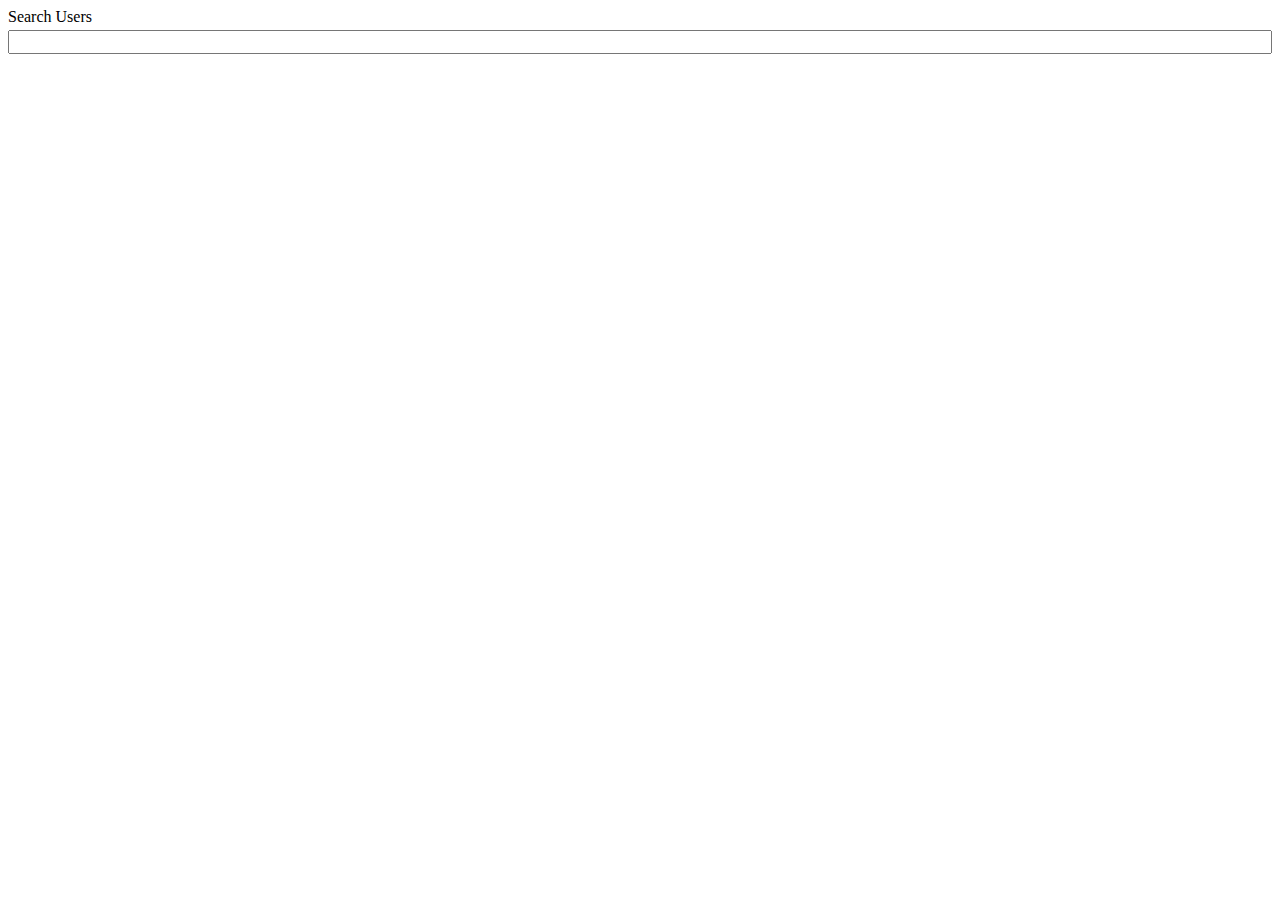
<file: Index.html>
<!DOCTYPE html>
<html lang="en">
<head>
    <meta charset="UTF-8">
    <meta http-equiv="X-UA-Compatible" content="IE=edge">
    <meta name="viewport" content="width=device-width, initial-scale=1.0">
    <link rel="stylesheet" href="style.css">
    <script src="script.js" defer></script>
    <title>Document</title>
</head>
<body>
  <div class="search-wrapper">
    <label for="search">Search Users</label>
    <input type="search" id="search" data-search>
  </div>
  <div class="user-cards" data-user-cards-container=""></div>
  <template data-user-template>
    <div class="card">
        <div class="header" data-header></div>
        <div class="body" data-body></div>

    </div>
  </div>
</body>
</html>
</file>
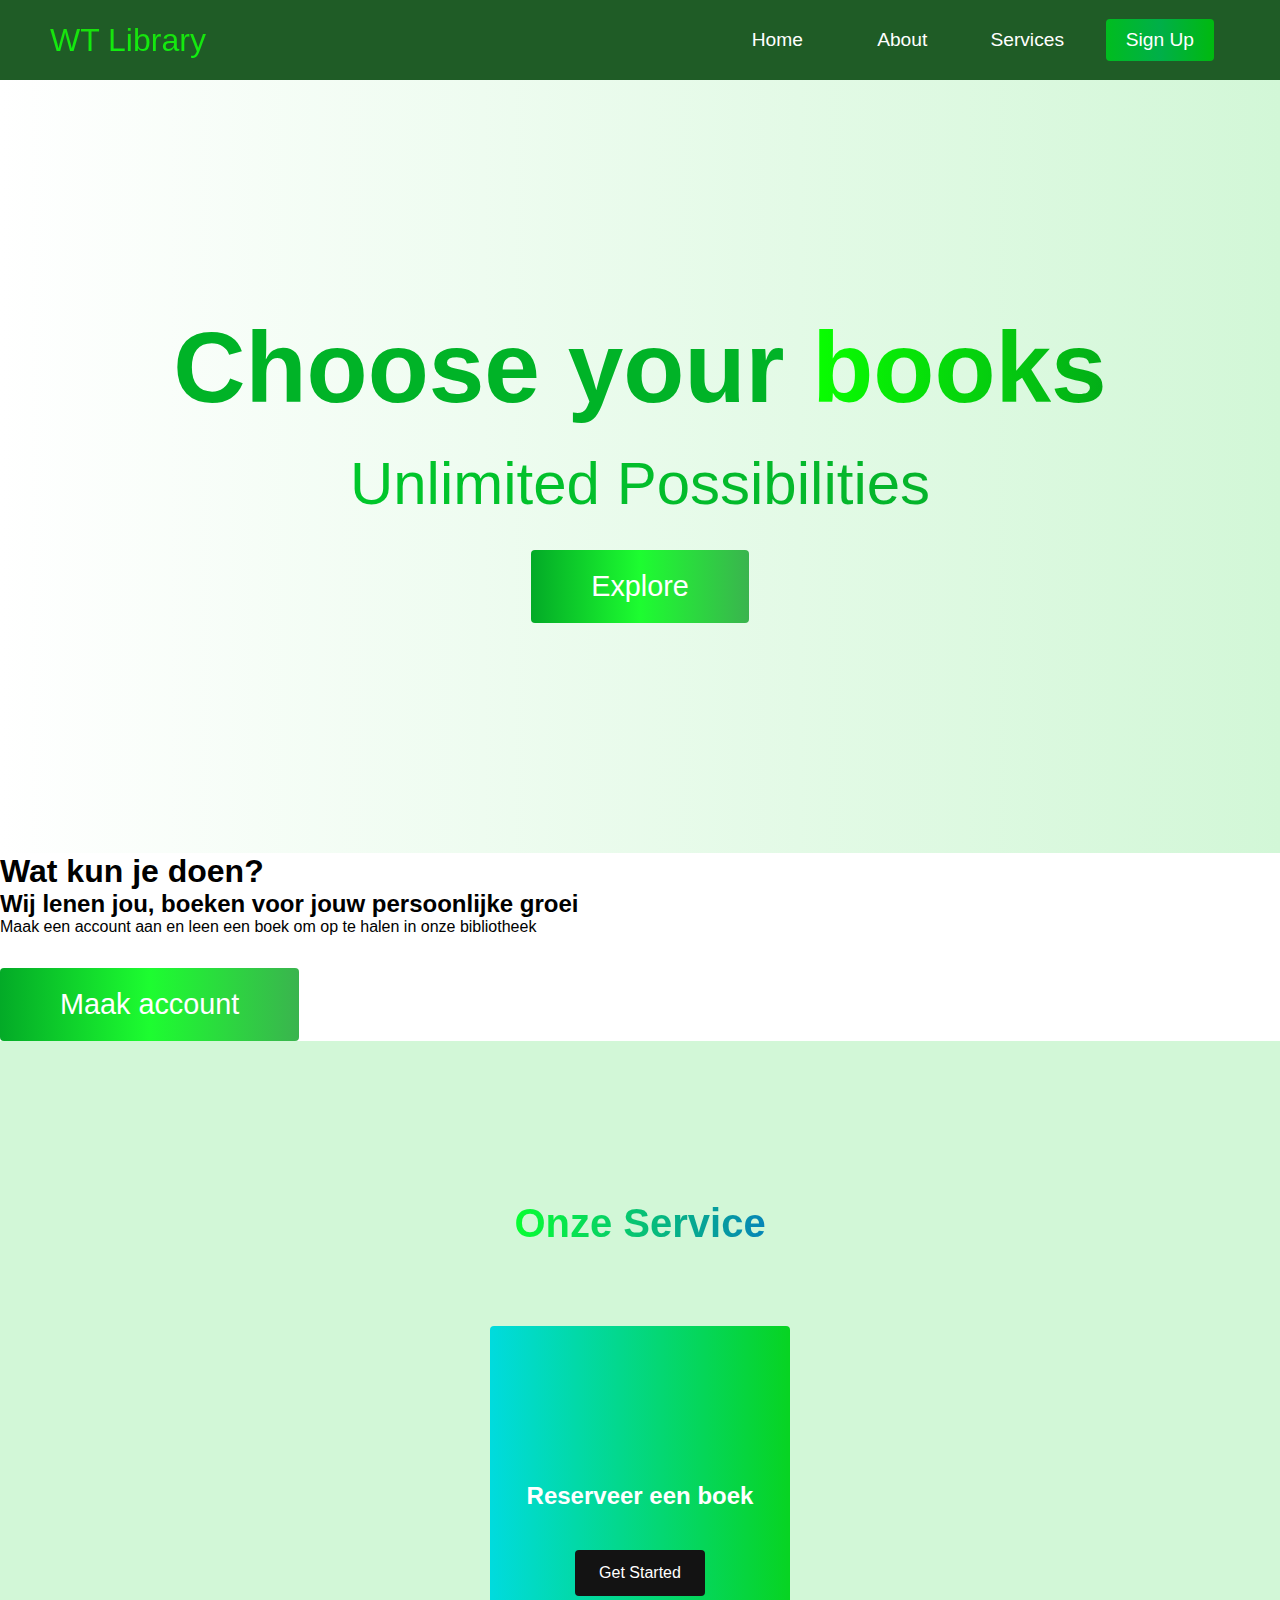
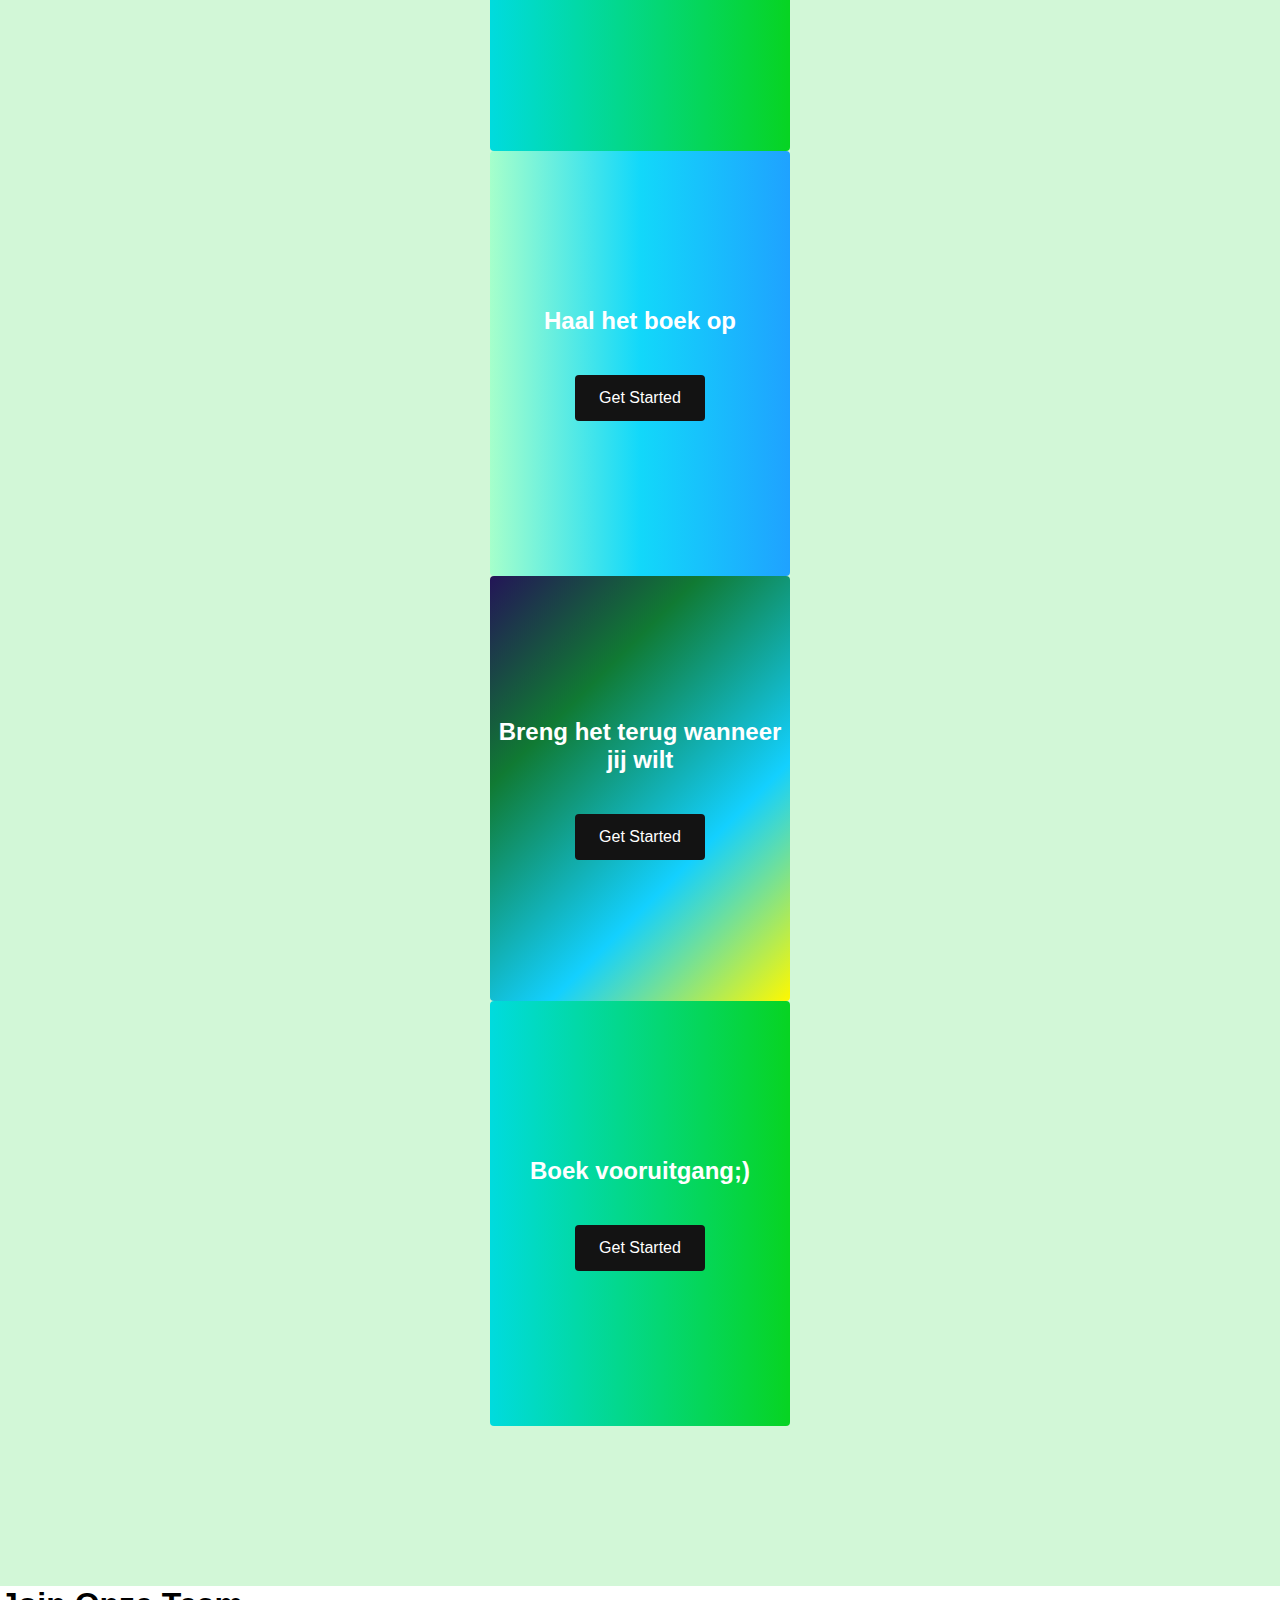
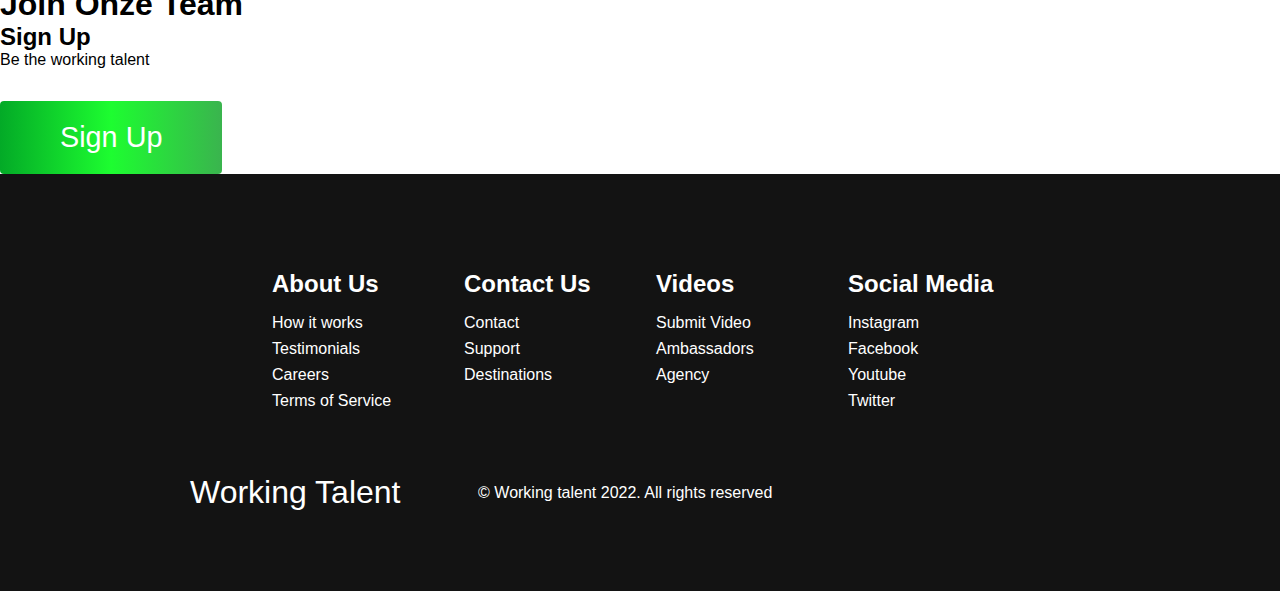
<file: landingpage/index.html>
<!DOCTYPE html>
<html lang="en">
  <head>
    <meta charset="UTF-8" />
    <meta name="viewport" content="width=device-width, initial-scale=1.0" />
    <title>Scroll Website</title>
    <link rel="stylesheet" href="styles.css" />
    <link
      rel="stylesheet"
      href="https://use.fontawesome.com/releases/v5.14.0/css/all.css"
      integrity="sha384-HzLeBuhoNPvSl5KYnjx0BT+WB0QEEqLprO+NBkkk5gbc67FTaL7XIGa2w1L0Xbgc"
      crossorigin="anonymous"
    />
  </head>
  <body>
    <!-- Navbar Section -->
    <nav class="navbar">
      <div class="navbar__container">
        <a href="#home" id="navbar__logo">WT Library</a>
        <div class="navbar__toggle" id="mobile-menu">
          <span class="bar"></span> <span class="bar"></span>
          <span class="bar"></span>
        </div>
        <ul class="navbar__menu">
          <li class="navbar__item">
            <a href="#home" class="navbar__links" id="home-page">Home</a>
          </li>
          <li class="navbar__item">
            <a href="#about" class="navbar__links" id="about-page">About</a>
          </li>
          <li class="navbar__item">
            <a href="#services" class="navbar__links" id="services-page">Services</a>
          </li>
          <li class="navbar__btn">
            <a href="#sign-up" class="button" id="signup">Sign Up</a>
          </li>
        </ul>
      </div>
    </nav>

    <!-- Hero Section -->
    <div class="hero" id="home">
      <div class="hero__container">
        <h1 class="hero__heading">Choose your <span>books</span></h1>
        <p class="hero__description">Unlimited Possibilities</p>
        <button class="main__btn"><a href="#">Explore</a></button>
      </div>
    </div>

    <!-- About Section -->
    <div class="main" id="about">
      <div class="main__container">
        <div class="main__img--container">
          <div class="main__img--card"><i class="fas fa-layer-group"></i></div>
        </div>
        <div class="main__content">
          <h1>Wat kun je doen?</h1>
          <h2>Wij lenen jou, boeken voor jouw persoonlijke groei</h2>
          <p>Maak een account aan en leen een boek om op te halen in onze bibliotheek</p>
          <button class="main__btn"><a href="#">Maak account</a></button>
        </div>
      </div>
    </div>

    <!-- Services Section -->
    <div class="services" id="services">
      <h1>Onze Service</h1>
      <div class="services__wrapper">
        <div class="services__card">
          <h2>Reserveer een boek</h2>
          <p></p>
          <div class="services__btn"><button>Get Started</button></div>
        </div>
        <div class="services__card">
          <h2>Haal het boek op</h2>
          <p></p>
          <div class="services__btn"><button>Get Started</button></div>
        </div>
        <div class="services__card">
          <h2>Breng het terug wanneer jij wilt</h2>
          <p></p>
          <div class="services__btn"><button>Get Started</button></div>
        </div>
        <div class="services__card">
          <h2>Boek vooruitgang;)</h2>
          <p></p>
          <div class="services__btn"><button>Get Started</button></div>
        </div>
      </div>
    </div>

    <!-- Features Section -->
    <div class="main" id="sign-up">
      <div class="main__container">
        <div class="main__content">
          <h1>Join Onze Team</h1>
          <h2>Sign Up </h2>
          <p>Be the working talent</p>
          <button class="main__btn"><a href="#">Sign Up</a></button>
        </div>
        <div class="main__img--container">
          <div class="main__img--card" id="card-2">
            <i class="fas fa-users"></i>
          </div>
        </div>
      </div>
    </div>

    <!-- Footer Section -->
    <div class="footer__container">
      <div class="footer__links">
        <div class="footer__link--wrapper">
          <div class="footer__link--items">
            <h2>About Us</h2>
            <a href="/sign__up">How it works</a> <a href="/">Testimonials</a>
            <a href="/">Careers</a> <a href="/">Terms of Service</a>
          </div>
          <div class="footer__link--items">
            <h2>Contact Us</h2>
            <a href="/">Contact</a> <a href="/">Support</a>
            <a href="/">Destinations</a>
          </div>
        </div>
        <div class="footer__link--wrapper">
          <div class="footer__link--items">
            <h2>Videos</h2>
            <a href="/">Submit Video</a> <a href="/">Ambassadors</a>
            <a href="/">Agency</a>
          </div>
          <div class="footer__link--items">
            <h2>Social Media</h2>
            <a href="/">Instagram</a> <a href="/">Facebook</a>
            <a href="/">Youtube</a> <a href="/">Twitter</a>
          </div>
        </div>
      </div>
      <section class="social__media">
        <div class="social__media--wrap">
          <div class="footer__logo">
            <a href="/" id="footer__logo">Working Talent</a>
          </div>
          <p class="website__rights">© Working talent 2022. All rights reserved</p>
          <div class="social__icons">
            <a href="/" class="social__icon--link" target="_blank"
              ><i class="fab fa-facebook"></i
            ></a>
            <a href="/" class="social__icon--link"
              ><i class="fab fa-instagram"></i
            ></a>
            <a href="/" class="social__icon--link"
              ><i class="fab fa-youtube"></i
            ></a>
            <a href="/" class="social__icon--link"
              ><i class="fab fa-linkedin"></i
            ></a>
            <a href="/" class="social__icon--link"
              ><i class="fab fa-twitter"></i
            ></a>
          </div>
        </div>
      </section>
    </div>

    <script src="app.js"></script>
  </body>
</html>
</file>
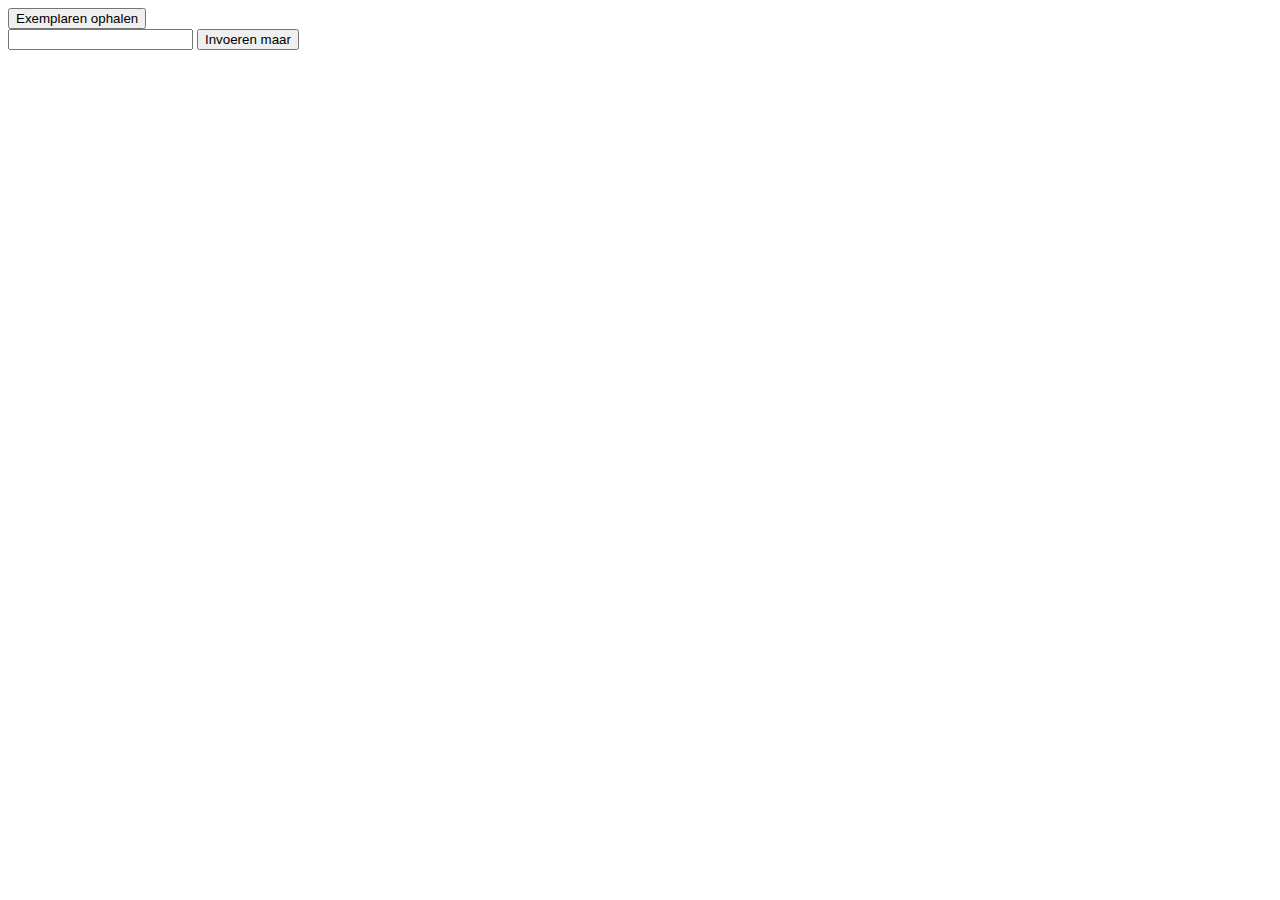
<file: Exemplaar.html>
<!DOCTYPE html>
<html lang="en">
<head>
    <meta charset="UTF-8">
    <meta http-equiv="X-UA-Compatible" content="IE=edge">
    <meta name="viewport" content="width=device-width, initial-scale=1.0">
    <title>Document</title>
    <script>
        function ExemplarenOphalen(){
            fetch("http://localhost:8082/AlleExemplaren")
            .then(a => a.json())
            .then(b => tonenOpScherm(b))
        }
        function tonenOpScherm(lijst){
            for(var x = 0; x < lijst.length; x++){
                document.getElementById("uitkomst").innerHTML += `<h1>${lijst[x].exemplaarNR} - ${lijst[x].wtcode}</h1>`;
            }
        }
        
        function opslaan(){
            var wt = document.getElementById("invoer").value;
            fetch("http://localhost:8082/opslaan/" + wt)
            alert()
        }
    </script>
    <style>
        </style>
</head>
<body>
    <button onclick="ExemplarenOphalen()">Exemplaren ophalen</button>
    <div id="uitkomst"></div>
    

    <input type="text" id="invoer"></input>
    <button onclick="opslaan()">Invoeren maar</button>
</body>
</html>
</file>
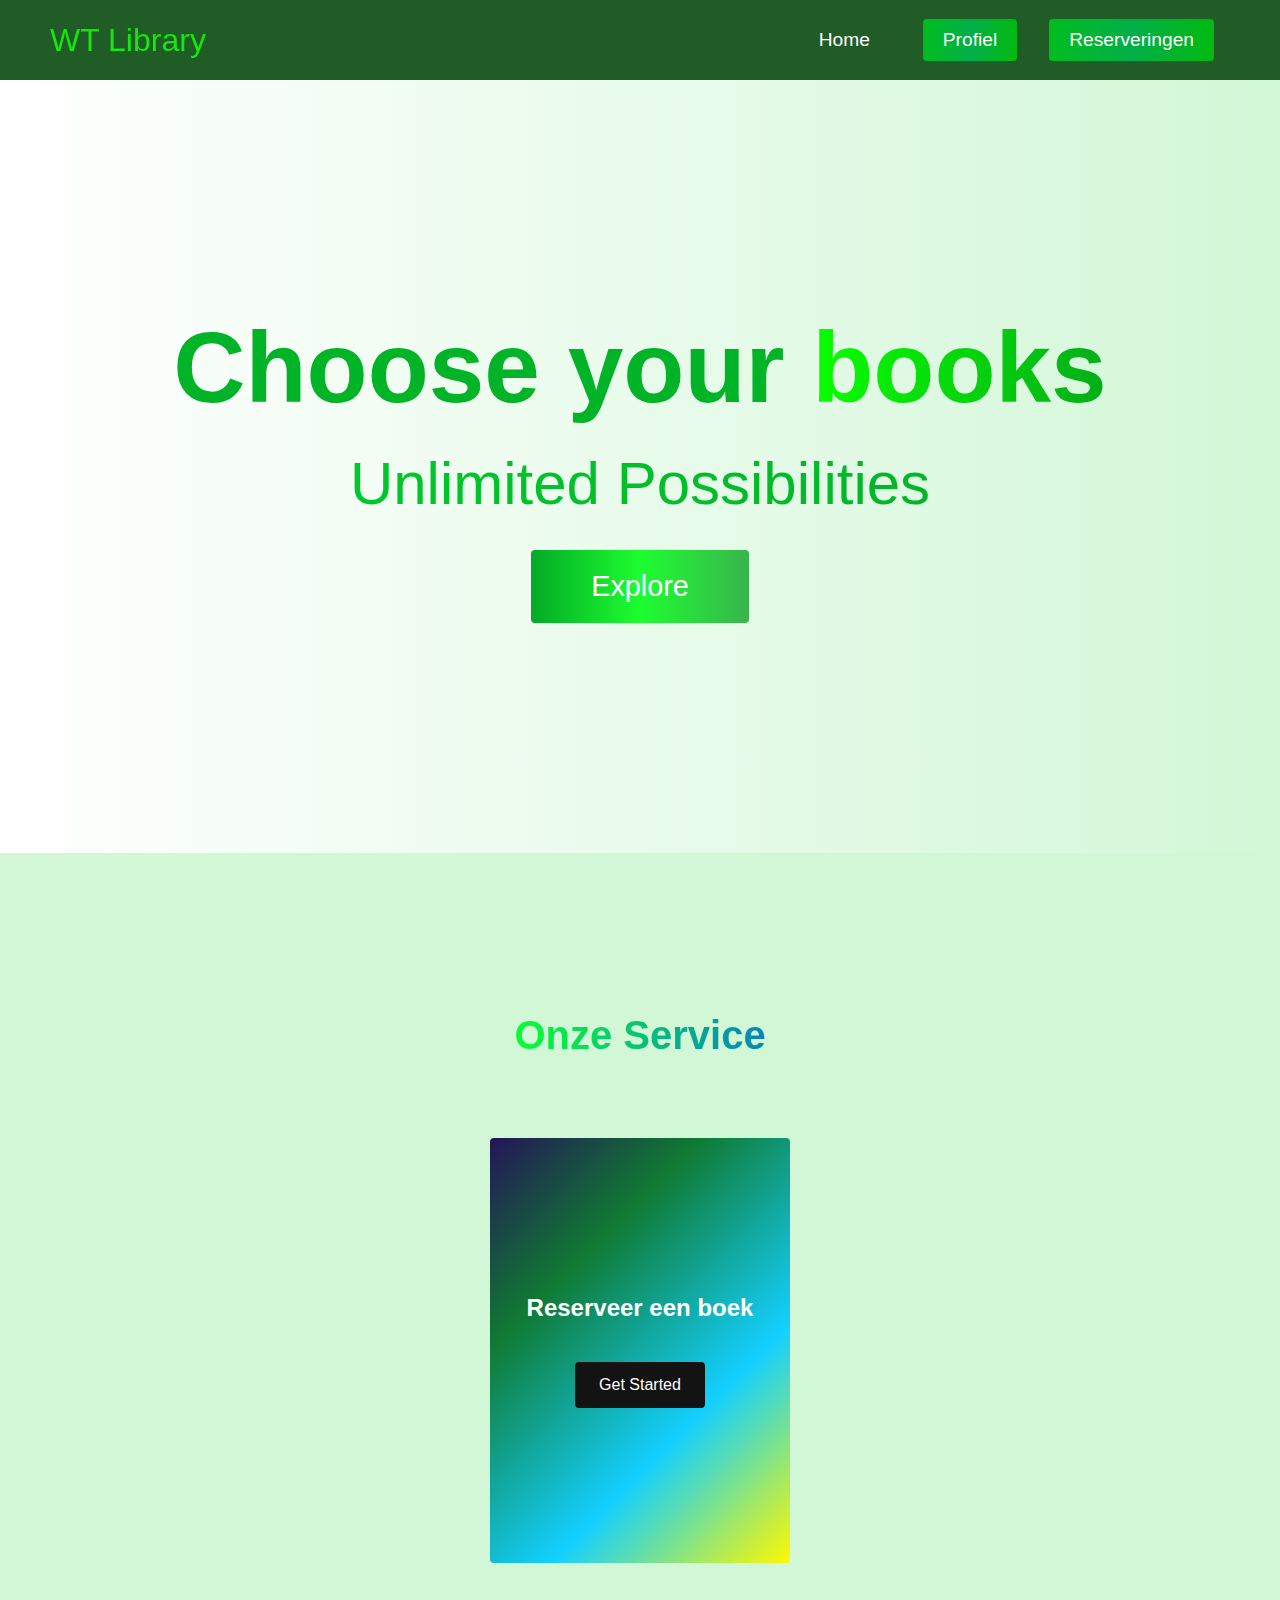
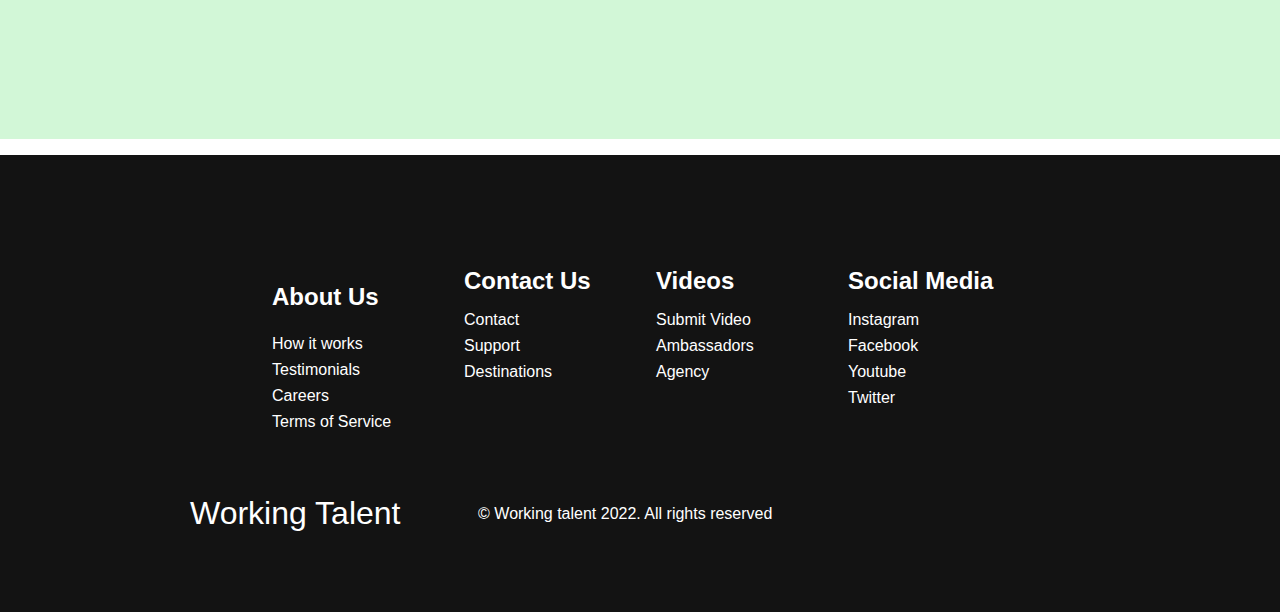
<file: Landingpage.html>
<!DOCTYPE html>
<html lang="en">
  <head>
    <meta charset="UTF-8" />
    <meta name="viewport" content="width=device-width, initial-scale=1.0" />
    <title>Scroll Website</title>
    <link rel="stylesheet" href="landingpage/styles.css" />
    <link
      rel="stylesheet"
      href="https://use.fontawesome.com/releases/v5.14.0/css/all.css"
      integrity="sha384-HzLeBuhoNPvSl5KYnjx0BT+WB0QEEqLprO+NBkkk5gbc67FTaL7XIGa2w1L0Xbgc"
      crossorigin="anonymous"
    />
  </head>
  <body>
    <nav class="navbar">
      <div class="navbar__container">
        <a href="#home" id="navbar__logo">WT Library</a>
        <div class="navbar__toggle" id="mobile-menu">
          <span class="bar"></span> <span class="bar"></span>
          <span class="bar"></span>
        </div>
        <ul class="navbar__menu">
          <li class="navbar__item">
            <a href="Landingpage.html" class="navbar__links" id="home-page">Home</a>
          </li>
          <li class="navbar__btn">
            <a href="Profielpagina.html" class="button" id="profiel-page">Profiel</a>
          </li>
          <li class="navbar__btn">
            <a href="Reservering.html" class="button" id="reservering-page">Reserveringen</a>
          </li>
        </ul>
      </div>
    </nav>

    <div class="hero" id="home">
      <div class="hero__container">
        <h1 class="hero__heading">Choose your <span>books</span></h1>
        <p class="hero__description">Unlimited Possibilities</p>
        <button class="main__btn"><a href="ZoekBoeken.html">Explore</a></button>
      </div>
    </div>

    <div class="services" id="services">
      <h1>Onze Service</h1>
      <a class="services__wrapper">
        <div class="services__card">
          <h2>Reserveer een boek</h2>
          <p></p>
          <!-- <a href="Reservering.html" class="navbar__links" id="home-page">Home</a> -->
          <a class="services__btn" href="ZoekBoeken.html" ><button>Get Started</button></div>
        </div>
      </div>
    </div>

    <div class="footer__container">
      <div class="footer__links">
        <div class="footer__link--wrapper">
          <div class="footer__link--items">
            <h2>About Us</h2>
            <a href="/sign__up">How it works</a> <a href="/">Testimonials</a>
            <a href="/">Careers</a> <a href="/">Terms of Service</a>
          </div>
          <div class="footer__link--items">
            <h2>Contact Us</h2>
            <a href="/">Contact</a> <a href="/">Support</a>
            <a href="/">Destinations</a>
          </div>
        </div>
        <div class="footer__link--wrapper">
          <div class="footer__link--items">
            <h2>Videos</h2>
            <a href="/">Submit Video</a> <a href="/">Ambassadors</a>
            <a href="/">Agency</a>
          </div>
          <div class="footer__link--items">
            <h2>Social Media</h2>
            <a href="/">Instagram</a> <a href="/">Facebook</a>
            <a href="/">Youtube</a> <a href="/">Twitter</a>
          </div>
        </div>
      </div>
      <section class="social__media">
        <div class="social__media--wrap">
          <div class="footer__logo">
            <a href="/" id="footer__logo">Working Talent</a>
          </div>
          <p class="website__rights">© Working talent 2022. All rights reserved</p>
          <div class="social__icons">
            <a href="/" class="social__icon--link" target="_blank"
              ><i class="fab fa-facebook"></i
            ></a>
            <a href="/" class="social__icon--link"
              ><i class="fab fa-instagram"></i
            ></a>
            <a href="/" class="social__icon--link"
              ><i class="fab fa-youtube"></i
            ></a>
            <a href="/" class="social__icon--link"
              ><i class="fab fa-linkedin"></i
            ></a>
            <a href="/" class="social__icon--link"
              ><i class="fab fa-twitter"></i
            ></a>
          </div>
        </div>
      </section>
    </div>

    <script src="landingpage/app.js"></script>
  </body>
</html>
</file>
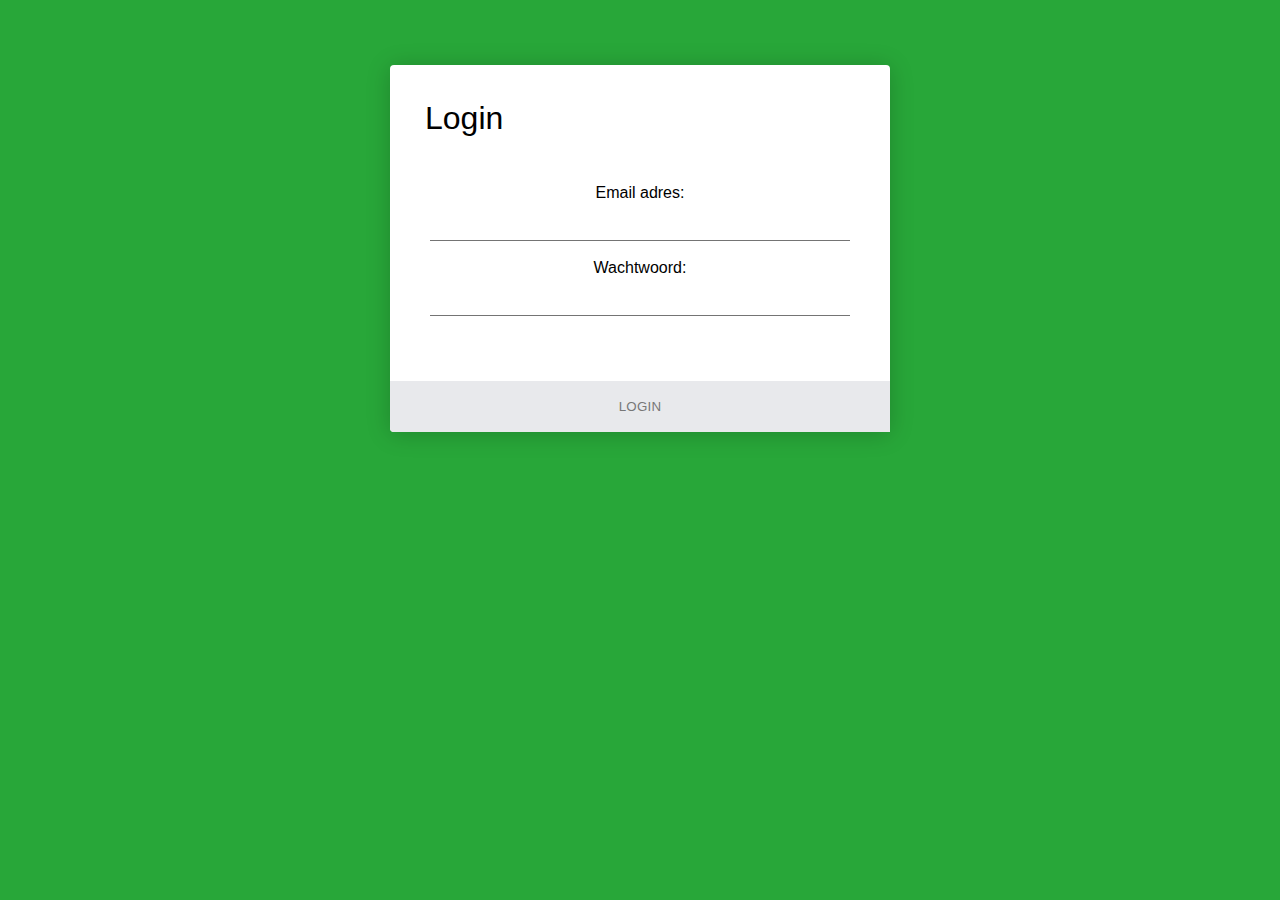
<file: Loginpagina.html>
<!DOCTYPE html>
<html lang="en">

<head>
    <link rel="stylesheet" href="css/loginpagina.css">
    <meta charset="UTF-8">
    <meta http-equiv="X-UA-Compatible" content="IE=edge">
    <meta name="viewport" content="width=device-width, initial-scale=1.0">
    <title>Login pagina</title>
    <script>
        function login() {
            let email = document.getElementById('email').value;
            let password = document.getElementById('password').value;

            let loginDto = {
                email: email,
                password: password
            }

            fetch("http://localhost:8082/login", {
                method: 'POST',
                headers: {
                    'Content-Type': 'application/json'
                },
                body: JSON.stringify(loginDto)
            })
            .then(response => response.json())
            .then(antwoord => {
                // alert(antwoord.success);
                // alert(antwoord.token);

                if (!antwoord.success) {
                    alert('Foute inlog gegevens');
                } else if(antwoord.isAdmin == 1){
                    localStorage.setItem('TOKEN', antwoord.token);
                    window.location.href = 'Admin.html';
                } else{
                    localStorage.setItem('TOKEN', antwoord.token);
                    window.location.href = 'Landingpage.html';
                }
            })
            .catch(error => {
                alert('Er is iets fouts gegaan');
            });
        }
    </script>
</head>

<body>
    <div class="login-wrapper">
        <h1>Login</h1>
        <div class="content">
            <div class="input-field">
        Email adres: <br><input type="text" id="email" name="email" required>
        </br>
        Wachtwoord: <br><input type="password" id="password" name="password" required>
        </div>
            </div>
        <br>
        <div class="action">
        <button onclick="login()" type="button" id="login" value="login">Login</button>
        </div>
    </div>

    
</body>

</html>
</file>
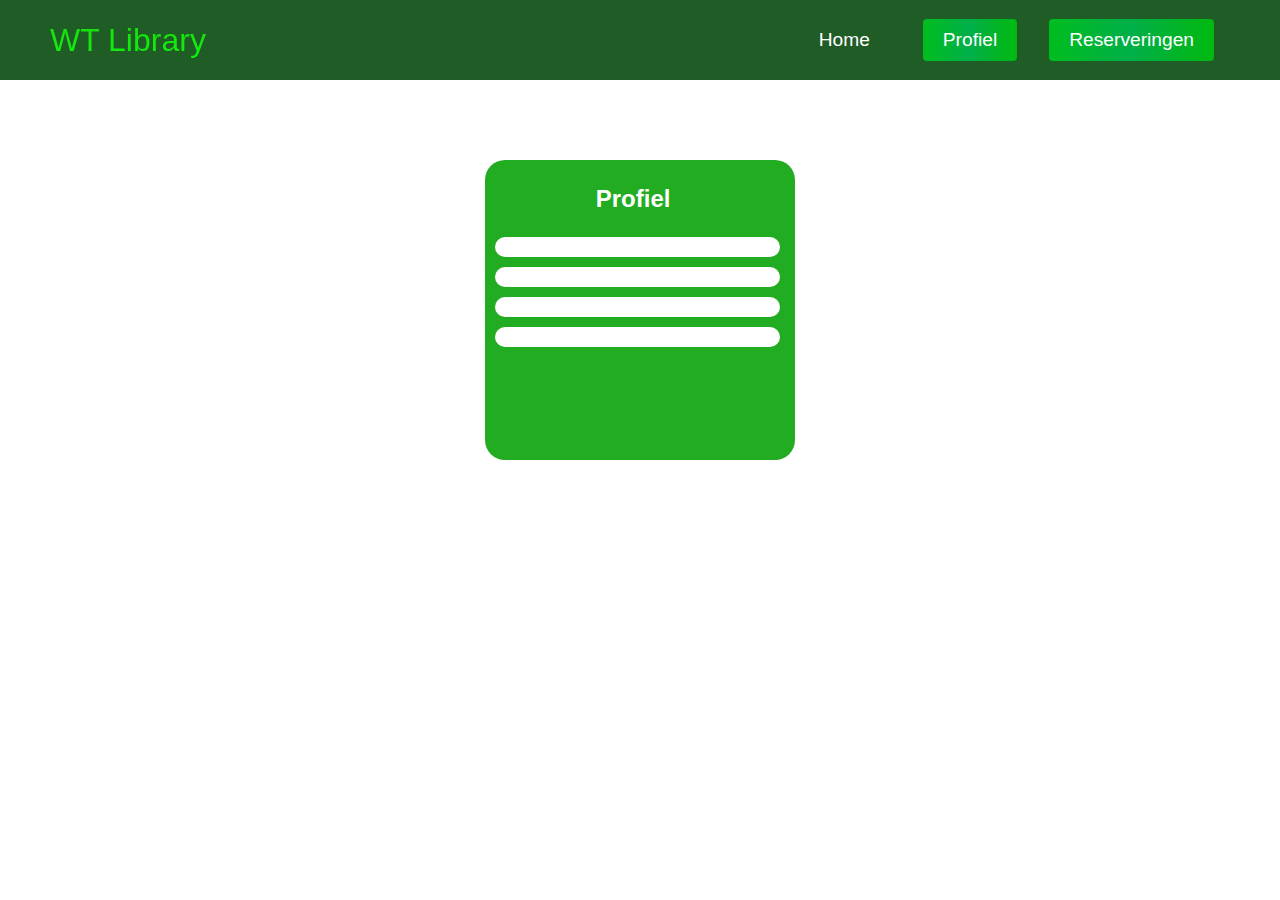
<file: Profielpagina.html>
<!DOCTYPE html>
<html lang="en">
<head>
    <meta charset="UTF-8">
    <meta http-equiv="X-UA-Compatible" content="IE=edge">
    <meta name="viewport" content="width=device-width, initial-scale=1.0">
    <title>Profiel pagina</title>
    <link rel="stylesheet" href="css/profielpagina.css">
</head>
<script>
    function showProfileInfo(){
        let token = localStorage.getItem('TOKEN')
        fetch("http://localhost:8082/profiel", {
                method: 'GET',
                headers: {
                    'Content-Type': 'application/json',
                    'TOKEN' : token
                }
            })
        .then(response => response.json())
        .then((response) =>{
            const r = response;
            document.getElementById('voornaam').innerHTML =  'Voornaam: ' + r.voornaam;
            document.getElementById('achternaam').innerHTML = 'Achternaam: ' + r.achternaam;
            document.getElementById('emailadres').innerHTML = 'Emailadres: ' + r.email;
            document.getElementById('gebruikerID').innerHTML = 'ID: ' + r.id;
        })
    }

    function terugNaarLandingPage() {
        window.location.href = 'Landingpage.html';
    }
</script>
<body onload="showProfileInfo()">
    <nav class="navbar">
        <div class="navbar__container">
          <a href="Landingpage.html" id="navbar__logo">WT Library</a>
          <div class="navbar__toggle" id="mobile-menu">
            <span class="bar"></span> <span class="bar"></span>
            <span class="bar"></span>
          </div>
          <ul class="navbar__menu">
            <li class="navbar__item">
              <a href="Landingpage.html" class="navbar__links" id="home-page">Home</a>
            </li>
            <li class="navbar__btn">
              <a href="Profielpagina.html" class="button" id="profiel-page">Profiel</a>
            </li>
            <li class="navbar__btn">
              <a href="Reservering.html" class="button" id="reservering-page">Reserveringen</a>
            </li>
          </ul>
        </div>
      </nav>
    <div class="container">
    <h2>Profiel</h2>
    <div class="box">
        <p id="voornaam"></p>
        <p id="achternaam"></p>
        <p id="emailadres"></p>
        <p id="gebruikerID"></p>
    </div>
    </div>
</body>
</html>
</file>
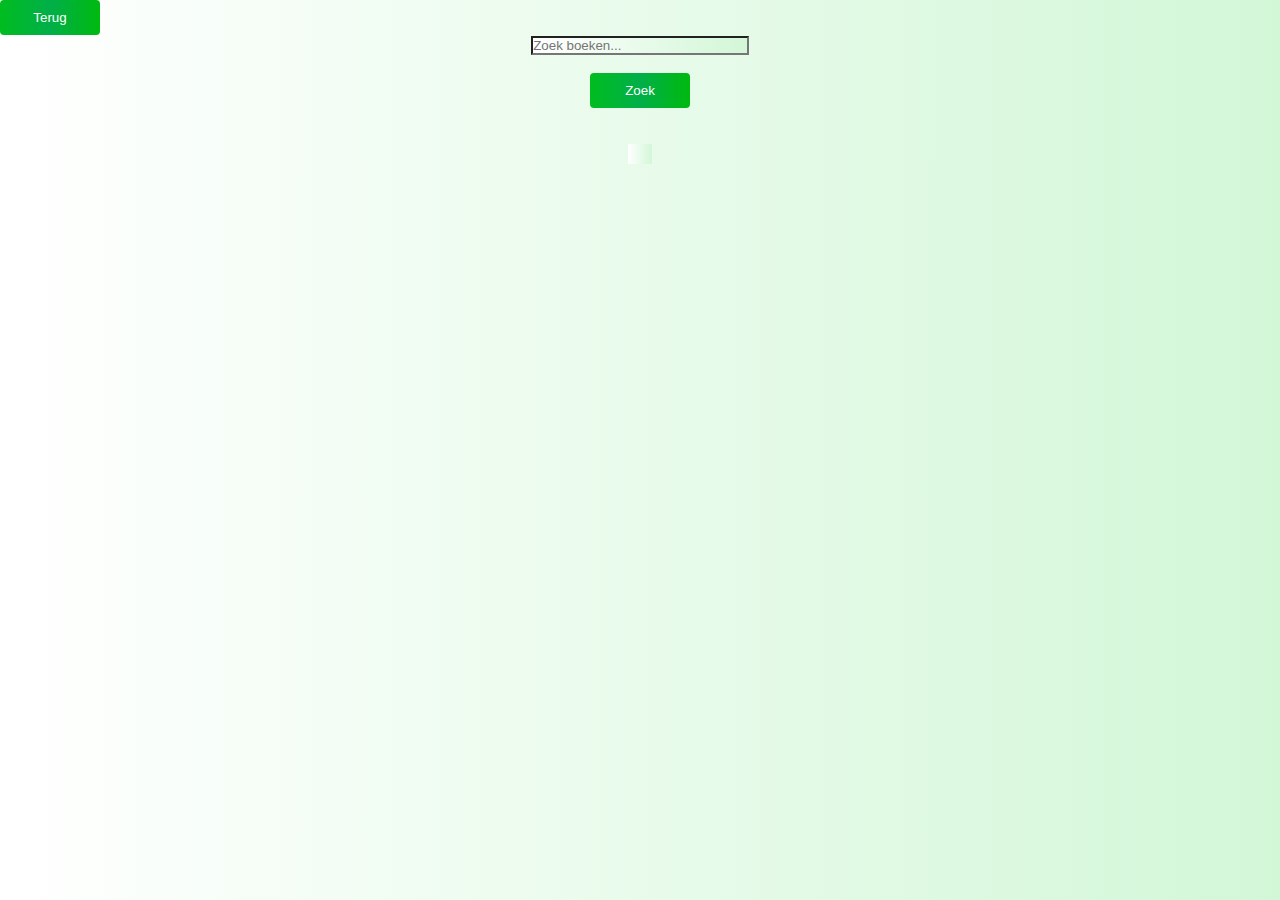
<file: ZoekBoeken.html>
<!DOCTYPE html>
<html lang="en">
<head>
    <meta charset="UTF-8">
    <meta http-equiv="X-UA-Compatible" content="IE=edge">
    <meta name="viewport" content="width=device-width, initial-scale=1.0">
    <title>Document</title>
    <style>

        * {
          margin: 0;
          padding: 0;
          box-sizing: border-box;
          -webkit-font-smoothing: antialiased;
          background: #000000;
          background: linear-gradient(to right, #ffffff, #d2f7d7);
          color: #009926;
          font-family: 'Kumbh Sans', sans-serif;
          color: #fff;
        }

        .button {
          display: flex;
          justify-content: center;
          align-items: center;
          text-decoration: none;
          padding: 10px 20px;
          height: 100%;
          width: 100px;
          border: none;
          outline: none;
          border-radius: 4px;
          background: #009926;
          background: -webkit-linear-gradient(to right, #018d4b, #00e031, #006d36);
          background: linear-gradient(to right, #00bd1f, #00af49, #00b90f);
          margin: 0 auto;
          cursor: pointer;
        }

        #search-container {
            color: white;
            text-align: center;
            align-items: center;
        }

        #table-container {
            display: flex;
            margin-left: auto;
            margin-right: auto;
            justify-content: center;
            align-items: center;
            width: 100%;
        }

        th, td {
            width: 200px;
        }

        table, th, td {
            text-align: center;
            color: white;
            padding: 10px;
        }

        table {
            margin: 0 auto;
            width: auto;
        }

    </style>

    <script>

        function ZoekBoek(){
            var zoekInvoer = document.getElementById("ZoekVeld").value;
            fetch("http://localhost:8082/zoekFunctie/" + zoekInvoer)
            .then(a => a.json())
            .then(b => {
                console.log(b);
                if (document.getElementById("zoekResultatenTabel").innerHTML.trim !== ``) {
                    document.getElementById("zoekResultatenTabel").innerHTML = ``;
                }
                if (b.length == 0) {
                    document.getElementById("zoekResultatenTabel").innerHTML += `Geen resultaten.`;
                }
                else {
                    document.getElementById("zoekResultatenTabel").innerHTML += `<tr> <th><h3>Titel</h3></th> <th><h3>Auteur</h3></th> <th><h3>ISBN</h3/th> <th></th> </tr>`;
                    for (var x = 0; x < b.length; x++) {
                        document.getElementById("zoekResultatenTabel").innerHTML += `<tr> <td>${b[x].naam}</td> <td>${b[x].auteur}</td> <td id="isbn${x}">${b[x].isbn}</td> <td><button type="button" onclick="nieuweReservering(${x})" class="button">Reserveer</button></td> </tr>`;
                    }
                }

            })
        }

        function nieuweReservering(x){
            let q = "isbn" + x;
            let isbn = document.getElementById(q).innerHTML;
            let token = localStorage.getItem('TOKEN')
            
            let nieuweReserveringDto = {
                isbn: isbn,
                token: token
            }

            fetch("http://localhost:8082/nieuwereservering", {
                method: 'POST',
                headers: {
                    'Content-Type': 'application/json'
                },
                body: JSON.stringify(nieuweReserveringDto)
            })
            .then(a => a.json())
            .then(b => {
                if (b){
                    alert('Reservering opgeslagen.');
                } else if (!b){
                    alert('Deze titel heb je al gereserveerd.');
                }
            })
        }
    
        function terugNaarLandingPage() {
            window.location.href = 'Landingpage.html';
        }

    </script>
</head>
<body>
</body>
    <button onclick="terugNaarLandingPage()" class="button" style="float: left">Terug</button>
    <br>
    <br>
    <div id="search-container">
        <input type="text" placeholder="Zoek boeken..." name="search" id="ZoekVeld" style="background-color: white; width: 17%; color: black"> 
        <br>
        <br>
        <button type="button" onclick="ZoekBoek()" class="button">Zoek</button>
    </div>
    <br>
    <br>
    <div id="table-container">
        <table id="zoekResultatenTabel">
        </table>
    </div>
</html>
</file>
<file: style.css>
.search-wrapper {
    display: flex;
    flex-direction: column;
    gap: .25rem;
}

input {
    font-size: 1rem;
}

.user-cards {
    display: grid;
    grid-template-columns: repeat(auto-fill, minmax(150px, 1fr));
    gap: .25rem;
    margin-top: 1rem;
}

.card {
    border: 1px solid black;
    background-color: white;
    padding: .5rem;
}

.card > .header {
    margin-bottom: .25rem;
}

.card > body {
    font-size: .8rem;
    color: #777;
}

.hide {
    display: none;
}
</file>
<file: landingpage/styles.css>
a {
  text-decoration: none;
  outline: none;
}

* {
  box-sizing: border-box;
  margin: 0;
  padding: 0;
  font-family: 'Ubuntu', sans-serif;
  scroll-behavior: smooth;
}

.navbar {
  background: #1f5c26;
  height: 80px;
  display: flex;
  justify-content: center;
  align-items: center;
  font-size: 1.2rem;
  position: sticky;
  top: 0;
  z-index: 999;
}

.navbar__container {
  display: flex;
  justify-content: space-between;
  height: 80px;
  z-index: 1;
  width: 100%;
  max-width: 1300px;
  margin: 0 auto;
  padding: 0 50px;
}

#navbar__logo {
  background-color: #46dd00;
  background-image: linear-gradient(to top, #08ff14 0%, #00c01080 100%);
  background-size: 100%;
  -webkit-background-clip: text;
  -moz-background-clip: text;
  -webkit-text-fill-color: transparent;
  -moz-text-fill-color: transparent;
  display: flex;
  align-items: center;
  cursor: pointer;
  text-decoration: none;
  font-size: 2rem;
}

.navbar__menu {
  display: flex;
  align-items: center;
  list-style: none;
}

.navbar__item {
  height: 80px;
}

.navbar__links {
  color: #fff;
  display: flex;
  align-items: center;
  justify-content: center;
  width: 125px;
  text-decoration: none;
  height: 100%;
  transition: all 0.3s ease;
}

.navbar__btn {
  display: flex;
  justify-content: center;
  align-items: center;
  padding: 0 1rem;
  width: 100%;
}

.button {
  display: flex;
  justify-content: center;
  align-items: center;
  text-decoration: none;
  padding: 10px 20px;
  height: 100%;
  width: 100%;
  border: none;
  outline: none;
  border-radius: 4px;
  background: #009926;
  background: -webkit-linear-gradient(to right, #018d4b, #00e031, #006d36);
  background: linear-gradient(to right, #00bd1f, #00af49, #00b90f);
  color: #fff;
  transition: all 0.3s ease;
}

.navbar__links:hover {
  color: #01a50a;
  transition: all 0.3s ease;
}

@media screen and (max-width: 960px) {
  .navbar__container {
    display: flex;
    justify-content: space-between;
    height: 80px;
    z-index: 1;
    width: 100%;
    max-width: 1300px;
    padding: 0;
  }
    
  .navbar__menu {
    display: grid;
    grid-template-columns: auto;
    margin: 0;
    width: 100%;
    position: absolute;
    top: -1000px;
    opacity: 1;
    transition: all 0.5s ease;
    z-index: -1;
  }

  .navbar__menu.active {
    background: #131313;
    top: 100%;
    opacity: 1;
    transition: all 0.5s ease;
    z-index: 99;
    height: 60vh;
    font-size: 1.6rem;
  }

  #navbar__logo {
    padding-left: 25px;
  }

  .navbar__toggle .bar {
    width: 25px;
    height: 3px;
    margin: 5px auto;
    transition: all 0.3s ease-in-out;
    background: #fff;
  }

  .navbar__item {
    width: 100%;
  }

  .navbar__links {
    text-align: center;
    padding: 2rem;
    width: 100%;
    display: table;
  }

  .navbar__btn {
    padding-bottom: 2rem;
  }

  .button {
    display: flex;
    justify-content: center;
    align-items: center;
    width: 80%;
    height: 80px;
    margin: 0;
  }

  #mobile-menu {
    position: absolute;
    top: 20%;
    right: 5%;
    transform: translate(5%, 20%);
  }

  .navbar__toggle .bar {
    display: block;
    cursor: pointer;
  }

  #mobile-menu.is-active .bar:nth-child(2) {
    opacity: 0;
  }


  #mobile-menu.is-active .bar:nth-child(3) {
    transform: translateY(-8px) rotate(-45deg);
  }
}

/* Hero Section */
.hero {
  background: #000000;
  background: linear-gradient(to right, #ffffff, #d2f7d7);
  padding: 200px 0;
}

.hero__container {
  display: flex;
  flex-direction: column;
  justify-content: center;
  align-items: center;
  max-width: 1200px;
  margin: 0 auto;
  height: 90%;
  text-align: center;
  padding: 30px;
}

.hero__heading {
  font-size: 100px;
  margin-bottom: 24px;
  color: #00b327;
}

.hero__heading span {
  background: #00b327; /* fallback for old browsers */
  background: -webkit-linear-gradient(
    to right,
    #18cc00,
    #00c230
  ); /* Chrome 10-25, Safari 5.1-6 */
  background: linear-gradient(
    to right,
    #09ff00,
    #02ad18
  ); /* W3C, IE 10+/ Edge, Firefox 16+, Chrome 26+, Opera 12+, Safari 7+ */
  background-size: 100%;
  -webkit-background-clip: text;
  -moz-background-clip: text;
  -webkit-text-fill-color: transparent;
  -mo-text-fill-color: transparent;
}

.hero__description {
  font-size: 60px;
  background: #22ff3f; /* fallback for old browsers */
  background: -webkit-linear-gradient(
    to right,
    #02bb21,
    #03bd0d
  ); /* Chrome 10-25, Safari 5.1-6 */
  background: linear-gradient(
    to right,
    #00c72b,
    #05b42b
  ); /* W3C, IE 10+/ Edge, Firefox 16+, Chrome 26+, Opera 12+, Safari 7+ */
  background-size: 100%;
  -webkit-background-clip: text;
  -moz-background-clip: text;
  -webkit-text-fill-color: transparent;
  -moz-text-fill-color: transparent;
}

@media screen and (max-width: 768px) {
  .hero__heading {
    font-size: 60px;
  }

  .hero__description {
    font-size: 40px;
  }
}

/* About Section */

  background: linear-gradient(
    to right,
    #2cffff,
    #0169ad
  ); 
  background-size: 100%;
  -webkit-background-clip: text;
  -moz-background-clip: text;
  -webkit-text-fill-color: transparent;
  -moz-text-fill-color: transparent;
}

.main__content p {
  margin-top: 1rem;
  font-size: 2rem;
  font-weight: 700;
}

.main__btn {
  font-size: 1.8rem;
  background: #61b43a;
  background: -webkit-linear-gradient(to right, #64fc45, #25b908, #08af32);
  background: linear-gradient(to right, #03aa27, #1dfd30, #3ab44e);
  padding: 20px 60px;
  border: none;
  border-radius: 4px;
  margin-top: 2rem;
  cursor: pointer;
  position: relative;
  transition: all 0.35s;
  outline: none;
}

.main__btn a {
  position: relative;
  z-index: 2;
  color: #fff;
  text-decoration: none;
}

.main__btn:after {
  position: absolute;
  content: '';
  top: 0;
  left: 0;
  width: 0;
  height: 100%;
  background: #00dbde;
  transition: all 0.35s;
  border-radius: 4px;
}



.main__btn:hover:after {
  width: 100%;
}

.main__img--container {
  text-align: center;
}



.fa-layer-group,
.fa-users {
  font-size: 14rem;
}

#card-2 {
  background: #ff512f;
  background: -webkit-linear-gradient(to right, #16b831, #2fc4ff);
  background: linear-gradient(to right, #24dd2d, #2fceff);
}

/* Mobile Responsive */
@media screen and (max-width: 1100px) {
  .main__container {
    display: grid;
    grid-template-columns: 1fr;
    align-items: center;
    justify-content: center;
    width: 100%;
    margin: 0 auto;
    height: 90%;
  }

  .main__img--container {
    display: flex;
    justify-content: center;
  }

  .main__img--card {
    height: 425px;
    width: 425px;
  }

  .main__content {
    text-align: center;
    margin-bottom: 4rem;
  }

  .main__content h1 {
    font-size: 2.5rem;
    margin-top: 2rem;
  }

  .main__content h2 {
    font-size: 3rem;
  }

  .main__content p {
    margin-top: 1rem;
    font-size: 1.5rem;
  }
}

@media screen and (max-width: 480px) {
  .main__img--card {
    width: 250px;
    height: 250px;
  }

  .fa-users,
  .fa-layer-group {
    font-size: 4rem;
  }

  .main__content h1 {
    font-size: 2rem;
    margin-top: 3rem;
  }
  .main__content h2 {
    font-size: 2rem;
  }

  .main__content p {
    margin-top: 2rem;
  }

  .main__btn {
    padding: 12px 36px;
    margin: 2.5rem 0;
  }
}

/* Services Section */
.services {
  background: #d2f7d7;
  display: flex;
  flex-direction: column;
  justify-content: center;
  align-items: center;
  height: 100%;
  padding: 10rem 0;
}

.services h1 {
  background-color: #ff8177;
  background-image: linear-gradient(to right, #08ff31 0%, #0685b8 100%);
  background-size: 100%;
  -webkit-background-clip: text;
  -moz-background-clip: text;
  -webkit-text-fill-color: transparent;
  -moz-text-fill-color: transparent;
  margin-bottom: 5rem;
  font-size: 2.5rem;
}

/* .services__wrapper {
  display: grid;
  grid-template-columns: 1fr 1fr 1fr 1fr;
  grid-template-rows: 1fr;
} */

.services__card {
  position: center;
  height: 425px;
  width: 300px;
  border-radius: 4px;
  display: flex;
  flex-direction: column;
  justify-content: center;
  color: #fff;
  background-image: linear-gradient(to right, #00dbde 0%, #07d422 100%);
  transition: 0.3s ease-in;
}

.services__card:nth-child(2) {
  background: #1fa2ff; /* fallback for old browsers */
  background: -webkit-linear-gradient(
    to right,
    #a6ffcb,
    #12d8fa,
    #1fa2ff
  ); /* Chrome 10-25, Safari 5.1-6 */
  background: linear-gradient(
    to right,
    #a6ffcb,
    #12d8fa,
    #1fa2ff
  ); /* W3C, IE 10+/ Edge, Firefox 16+, Chrome 26+, Opera 12+, Safari 7+ */
}

.services__card:nth-child(3) {
  background-image: linear-gradient(
    -225deg,
    #231557 0%,
    #107a33 29%,
    #13d0ff 67%,
    #fff800 100%
  );
}

.services__card h2 {
  text-align: center;
}

.services__card p {
  text-align: center;
  margin-top: 24px;
  font-size: 20px;
}

.services__btn {
  display: flex;
  justify-content: center;
  margin-top: 16px;
}

.services__card button {
  color: #fff;
  padding: 14px 24px;
  border: none;
  outline: none;
  border-radius: 4px;
  background: #131313;
  font-size: 1rem;
}

.services__card button:hover {
  cursor: pointer;
}

.services__card:hover {
  transform: scale(1.075);
  transition: 0.3s ease-in;
  cursor: pointer;
}

@media screen and (max-width: 1300px) {
  .services__wrapper {
    grid-template-columns: 1fr 1fr;
  }
}

@media screen and (max-width: 768px) {
  .services__wrapper {
    grid-template-columns: 1fr;
  }
}

/* Footer CSS */
.footer__container {
  background-color: #131313;
  padding: 5rem 0;
  display: flex;
  flex-direction: column;
  justify-content: center;
  align-items: center;
}

#footer__logo {
  color: #fff;
  display: flex;
  align-items: center;
  cursor: pointer;
  text-decoration: none;
  font-size: 2rem;
}

.footer__links {
  width: 100%;
  max-width: 1000px;
  display: flex;
  justify-content: center;
}

.footer__link--wrapper {
  display: flex;
}

.footer__link--items {
  display: flex;
  flex-direction: column;
  align-items: flex-start;
  margin: 16px;
  text-align: left;
  width: 160px;
  box-sizing: border-box;
}

.footer__link--items h2 {
  margin-bottom: 16px;
  color: #fff;
}

.footer__link--items a {
  color: #fff;
  text-decoration: none;
  margin-bottom: 0.5rem;
  transition: 0.3 ease-out;
}

.footer__link--items a:hover {
  color: #e9e9e9;
  transition: 0.3 ease-out;
}

.social__icon--link {
  color: #fff;
  font-size: 24px;
}

.social__media {
  max-width: 1000px;
  width: 100%;
}

.social__media--wrap {
  display: flex;
  justify-content: space-between;
  align-items: center;
  width: 90%;
  max-width: 1000px;
  margin: 40px auto 0 auto;
}

.social__icons {
  display: flex;
  justify-content: space-between;
  align-items: center;
  width: 240px;
}

.website__rights {
  color: #fff;
}

@media screen and (max-width: 820px) {
  .footer__links {
    padding-top: 2rem;
  }

  #footer__logo {
    margin-bottom: 2rem;
  }

  .website__rights {
    margin-bottom: 2rem;
  }

  .footer__link--wrapper {
    flex-direction: column;
  }

  .social__media--wrap {
    flex-direction: column;
  }
}

@media screen and (max-width: 480px) {
  .footer__link--items {
    margin: 0;
    padding: 10px;
    width: 100%;
  }
}
</file>
<file: css/loginpagina.css>
* {
    margin: 0;
    padding: 0;
    box-sizing: border-box;
    -webkit-font-smoothing: antialiased;
}

body {
    background: #28a739;
    font-family: 'Ubuntu', sans-serif;
}

.login-wrapper { 
    background: #fff;
    width: 500px;
    margin: 65px auto;
    display: -webkit-box;
    display: flex;
    -webkit-box-orient: vertical;
    -webkit-box-direction: normal;
    flex-direction: column;
    border-radius: 4px;
    box-shadow: 0 2px 25px rgba(0, 0, 0, 0.2);
}

.login-wrapper h1 {
    padding: 35px 35px 0 35px;
    font-weight: 300;
}

.login-wrapper .content {
    padding: 35px;
    text-align: center;
  }

.login-wrapper .input-field{
    padding: 12px 5px;
}

.login-wrapper .input-field input {
    font-size: 16px;
    display: block;
    font-family: 'Rubik', sans-serif;
    width: 100%;
    padding: 10px 1px;
    border: 0;
    border-bottom: 1px solid #747474;
    outline: none;
    -webkit-transition: all .2s;
    transition: all .2s;
}

.login-wrapper .input-field input::-webkit-input-placeholder {
    text-transform: uppercase;
}
.login-wrapper .input-field input::-moz-placeholder {
    text-transform: uppercase;
}
.login-wrapper .input-field input:-ms-input-placeholder {
    text-transform: uppercase;
}
.login-wrapper .input-field input::-ms-input-placeholder {
    text-transform: uppercase;
}
.login-wrapper .input-field input::placeholder {
    text-transform: uppercase;
}
.login-wrapper .input-field input:focus {
    border-color: #222;
}

.login-wrapper .action {
    display: -webkit-box;
    display: flex;
    -webkit-box-orient: horizontal;
    -webkit-box-direction: normal;
            flex-direction: row;
}

.login-wrapper .action button {
    width: 100%;
    border: none;
    padding: 18px;
    font-family: 'Rubik', sans-serif;
    cursor: pointer;
    text-transform: uppercase;
    background: #e8e9ec;
    color: #777;
    border-bottom-left-radius: 4px;
    border-bottom-right-radius: 0;
    letter-spacing: 0.2px;
    outline: 0;
    -webkit-transition: all .3s;
    transition: all .3s;
}

.login-wrapper .action button:hover {
    background: #d8d8d8;
}
.login-wrapper .action button:nth-child(2) {
    background: #063008;
    color: #fff;
    border-bottom-left-radius: 0;
    border-bottom-right-radius: 4px;
}
.login-wrapper .action button:nth-child(2):hover {
    background: #3c4d6d;
}

/*form .knop{
    position: relative;
    border-bottom: 2px solid;
}

.knop {
    width:100%;
    height: 50px;
    font-size: 20px;
    margin:10px auto;
    padding:7px 13px;
    text-align:center;
    border-radius: 25px;
}

input[type="text"]{
    height: 30px;
	background: #eee;
	border-radius: 5px;
}

input[type="password"]{
    height: 30px;
	background: #eee;
	border-radius: 5px;
}

input[type="submit"]{
    margin: 0.5rem;
    width: 100%;
    height: 50px;
    border: 1px solid;
    background: #0ad836;
    border-radius: 25px;
    font-size: 18px;
    color: #ffffff;
    font-weight: 700;
    cursor: pointer;
    outline: none;
    top: 85%;
}
</file>
<file: css/profielpagina.css>
* {
    box-sizing: border-box;
    margin: 0;
    padding: 0;
    font-family: 'Ubuntu', sans-serif;
    scroll-behavior: smooth;
}

.navbar {
    background: #1f5c26;
    height: 80px;
    display: flex;
    justify-content: center;
    align-items: center;
    font-size: 1.2rem;
    position: sticky;
    top: 0;
    z-index: 999;
  }
  
  .navbar__container {
    display: flex;
    justify-content: space-between;
    height: 80px;
    z-index: 1;
    width: 100%;
    max-width: 1300px;
    margin: 0 auto;
    padding: 0 50px;
  }
  
  #navbar__logo {
    background-color: #46dd00;
    background-image: linear-gradient(to top, #08ff14 0%, #00c01080 100%);
    background-size: 100%;
    -webkit-background-clip: text;
    -moz-background-clip: text;
    -webkit-text-fill-color: transparent;
    -moz-text-fill-color: transparent;
    display: flex;
    align-items: center;
    cursor: pointer;
    text-decoration: none;
    font-size: 2rem;
  }
  
  .navbar__menu {
    display: flex;
    align-items: center;
    list-style: none;
  }
  
  .navbar__item {
    height: 80px;
  }
  
  .navbar__links {
    color: #fff;
    display: flex;
    align-items: center;
    justify-content: center;
    width: 125px;
    text-decoration: none;
    height: 100%;
    transition: all 0.3s ease;
  }
  
  .navbar__btn {
    display: flex;
    justify-content: center;
    align-items: center;
    padding: 0 1rem;
    width: 100%;
  }
  
  .button {
    display: flex;
    justify-content: center;
    align-items: center;
    text-decoration: none;
    padding: 10px 20px;
    height: 100%;
    width: 100%;
    border: none;
    outline: none;
    border-radius: 4px;
    background: #009926;
    background: -webkit-linear-gradient(to right, #018d4b, #00e031, #006d36);
    background: linear-gradient(to right, #00bd1f, #00af49, #00b90f);
    color: #fff;
    transition: all 0.3s ease;
  }
  
  .navbar__links:hover {
    color: #01a50a;
    transition: all 0.3s ease;
  }
  
  @media screen and (max-width: 960px) {
    .navbar__container {
      display: flex;
      justify-content: space-between;
      height: 80px;
      z-index: 1;
      width: 100%;
      max-width: 1300px;
      padding: 0;
    }
      
    .navbar__menu {
      display: grid;
      grid-template-columns: auto;
      margin: 0;
      width: 100%;
      position: absolute;
      top: -1000px;
      opacity: 1;
      transition: all 0.5s ease;
      z-index: -1;
    }
  
    .navbar__menu.active {
      background: #131313;
      top: 100%;
      opacity: 1;
      transition: all 0.5s ease;
      z-index: 99;
      height: 60vh;
      font-size: 1.6rem;
    }
  
    #navbar__logo {
      padding-left: 25px;
    }
  
    .navbar__toggle .bar {
      width: 25px;
      height: 3px;
      margin: 5px auto;
      transition: all 0.3s ease-in-out;
      background: #fff;
    }
  
    .navbar__item {
      width: 100%;
    }
  
    .navbar__links {
      text-align: center;
      padding: 2rem;
      width: 100%;
      display: table;
    }
  
    .navbar__btn {
      padding-bottom: 2rem;
    }
  
    .button {
      display: flex;
      justify-content: center;
      align-items: center;
      width: 80%;
      height: 80px;
      margin: 0;
    }
  
    #mobile-menu {
      position: absolute;
      top: 20%;
      right: 5%;
      transform: translate(5%, 20%);
    }
  
    .navbar__toggle .bar {
      display: block;
      cursor: pointer;
    }
  
    #mobile-menu.is-active .bar:nth-child(2) {
      opacity: 0;
    }
  
  
    #mobile-menu.is-active .bar:nth-child(3) {
      transform: translateY(-8px) rotate(-45deg);
    }
}

.container{
    background-color: rgb(34, 172, 34);
    width: 310px;
    height: 300px;
    margin: 5em auto;
    position: relative;
    overflow: hidden;
    border-radius: 20px;
}
.container h2{
    margin: auto;
    width: 35%;
    display: block;
    box-sizing: border-box;
    background: none;
    color: #ffffff;
    margin-top: 15px;
    margin-bottom: 5px;
    padding: 10px;
    height: 52px;
    font-family: 'Ubuntu',sans-serif;
    text-decoration-skip-ink: 0.2s ease;
}
.box p{
    background-color: #ffffff;
    color: rgb(34, 172, 34);
    text-indent: 10px;
    font-family: 'Ubuntu, sans-serif';
    font-size: large;
    padding: 10px;
    margin: 10px;
    width: 92%;
    border-radius: 20px;
}
</file>
